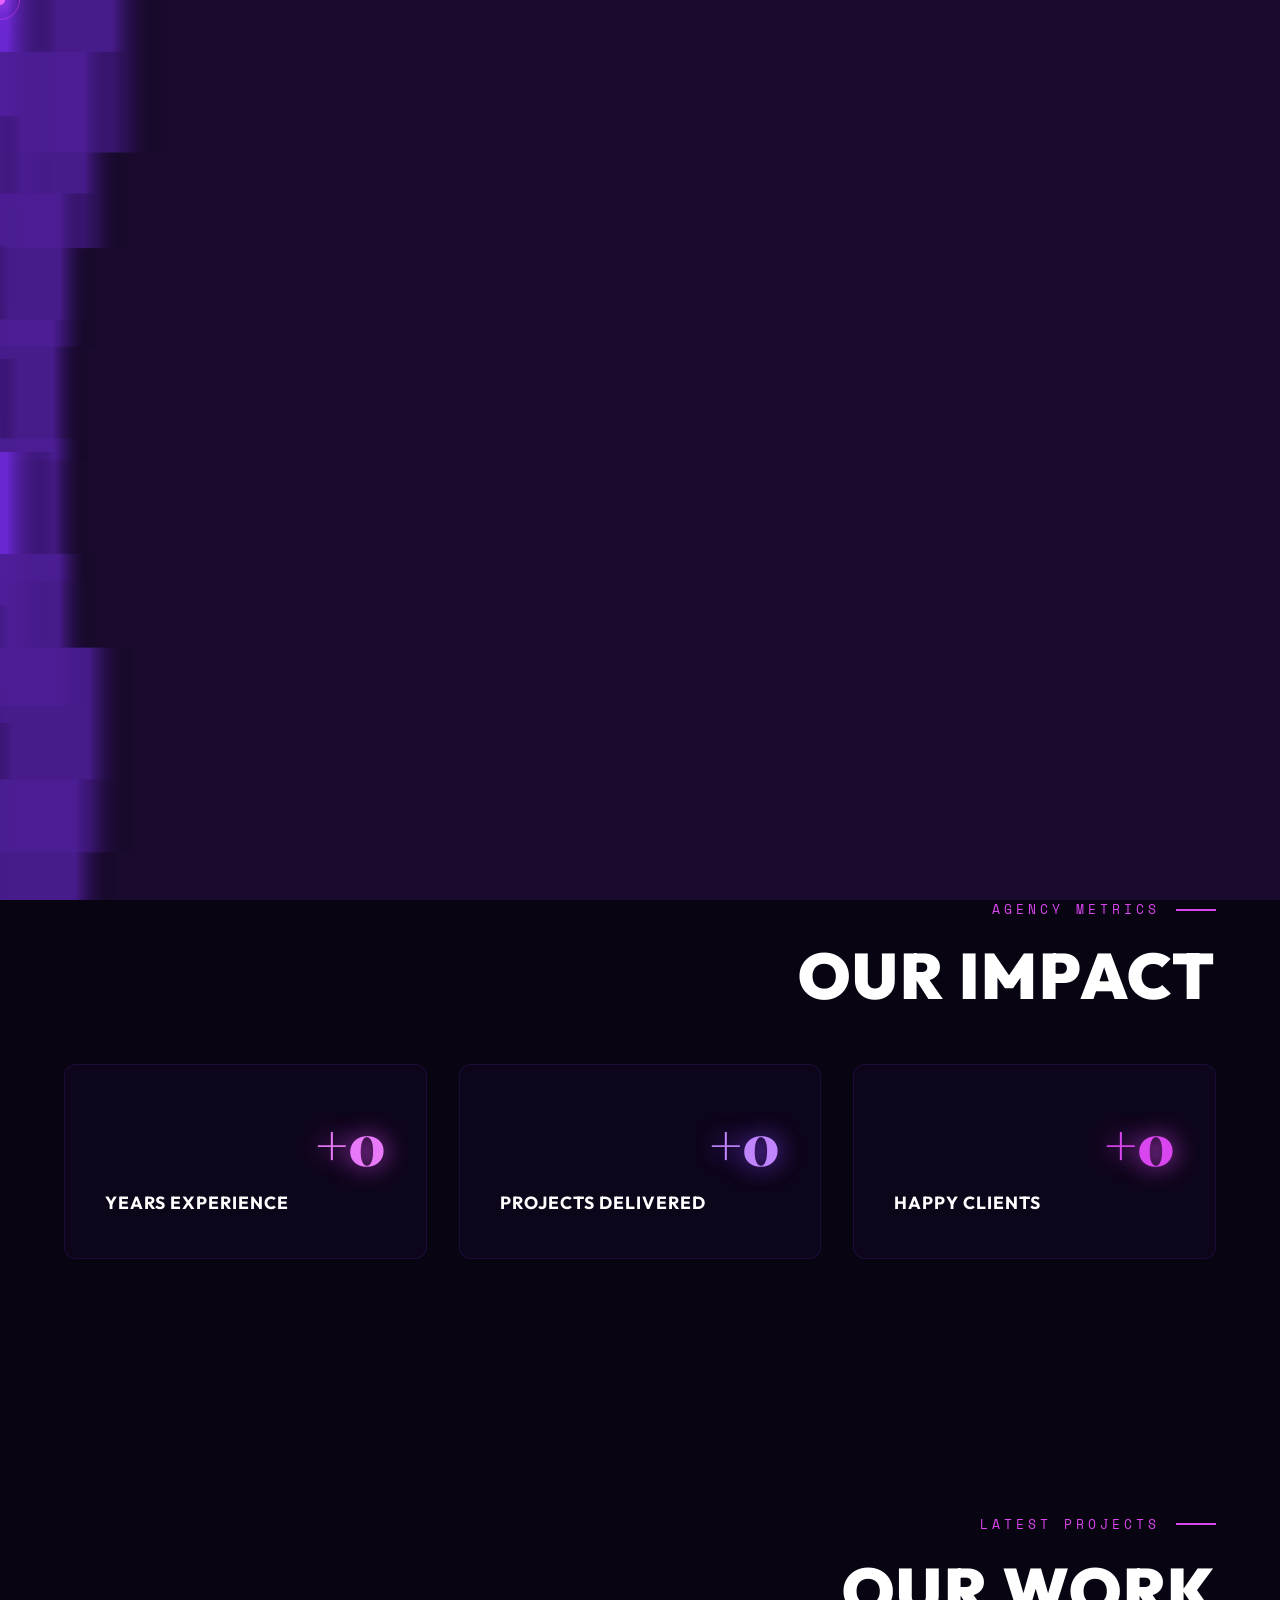
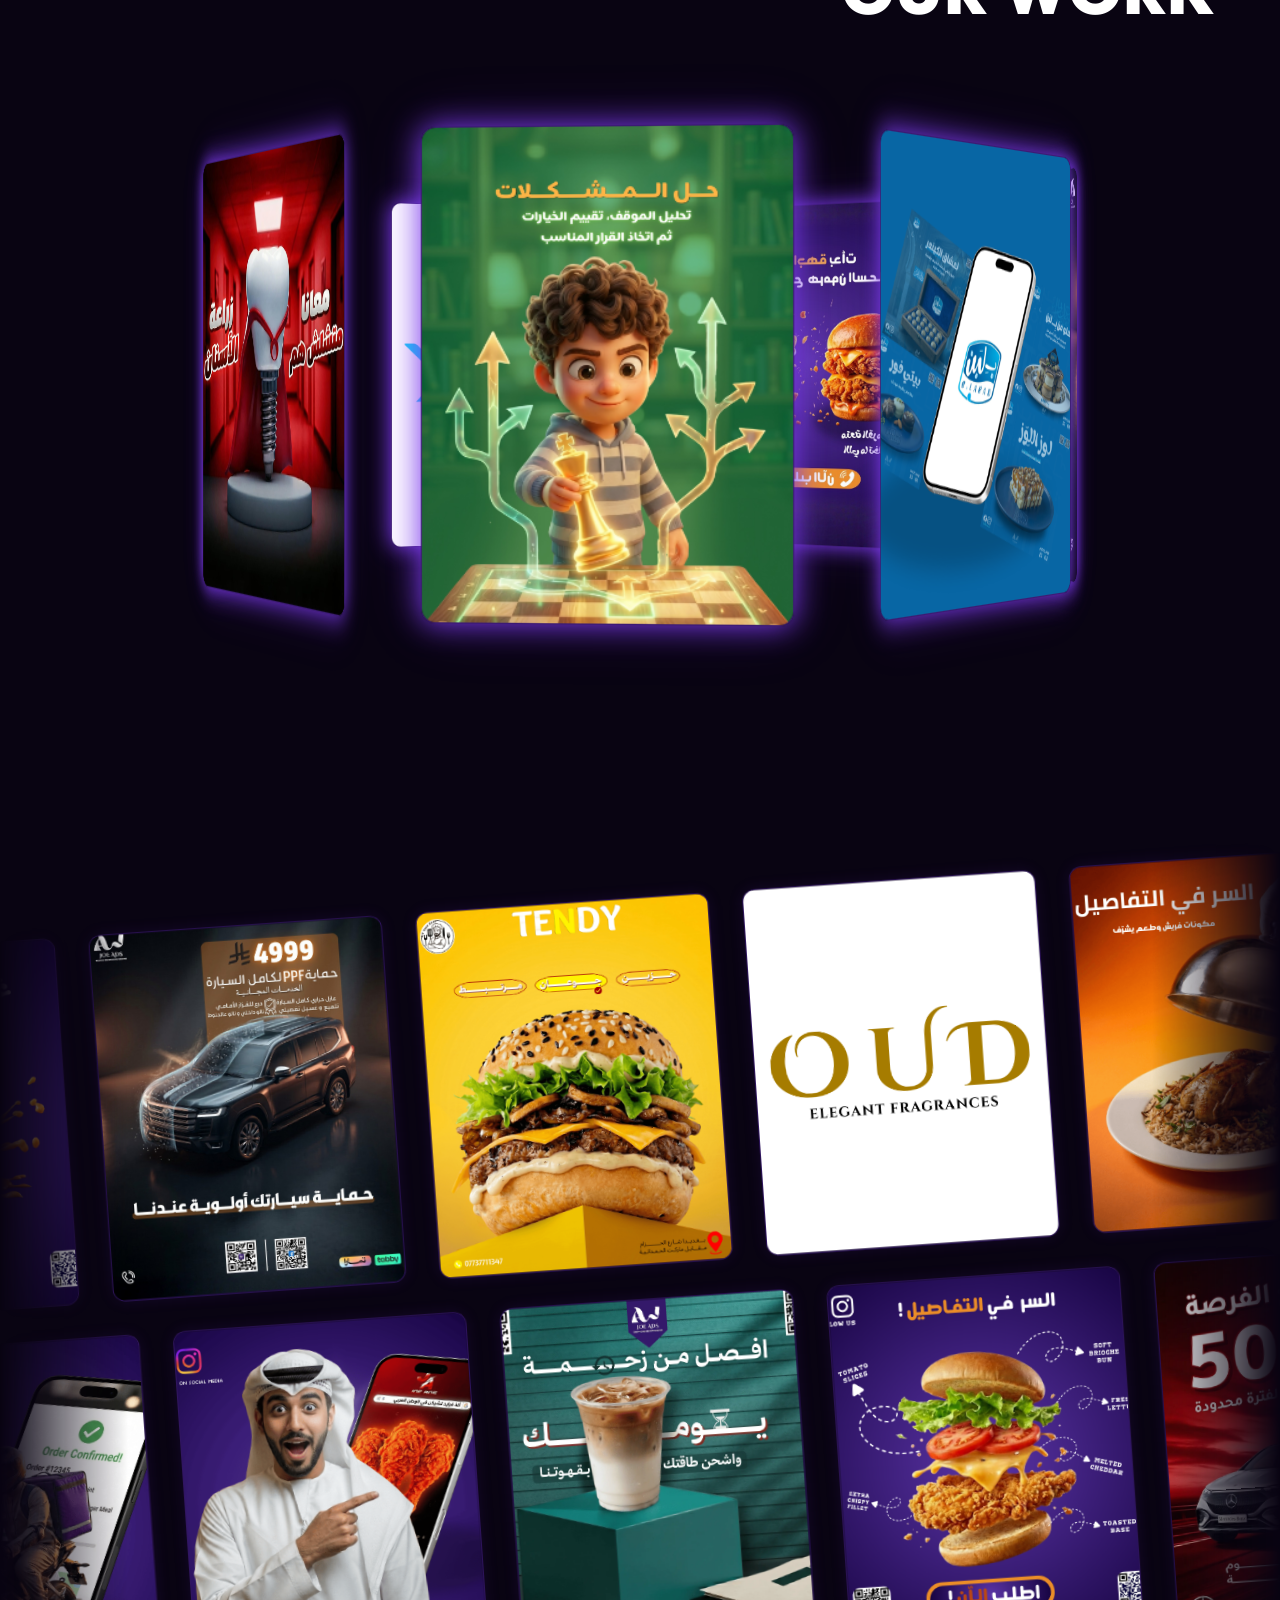
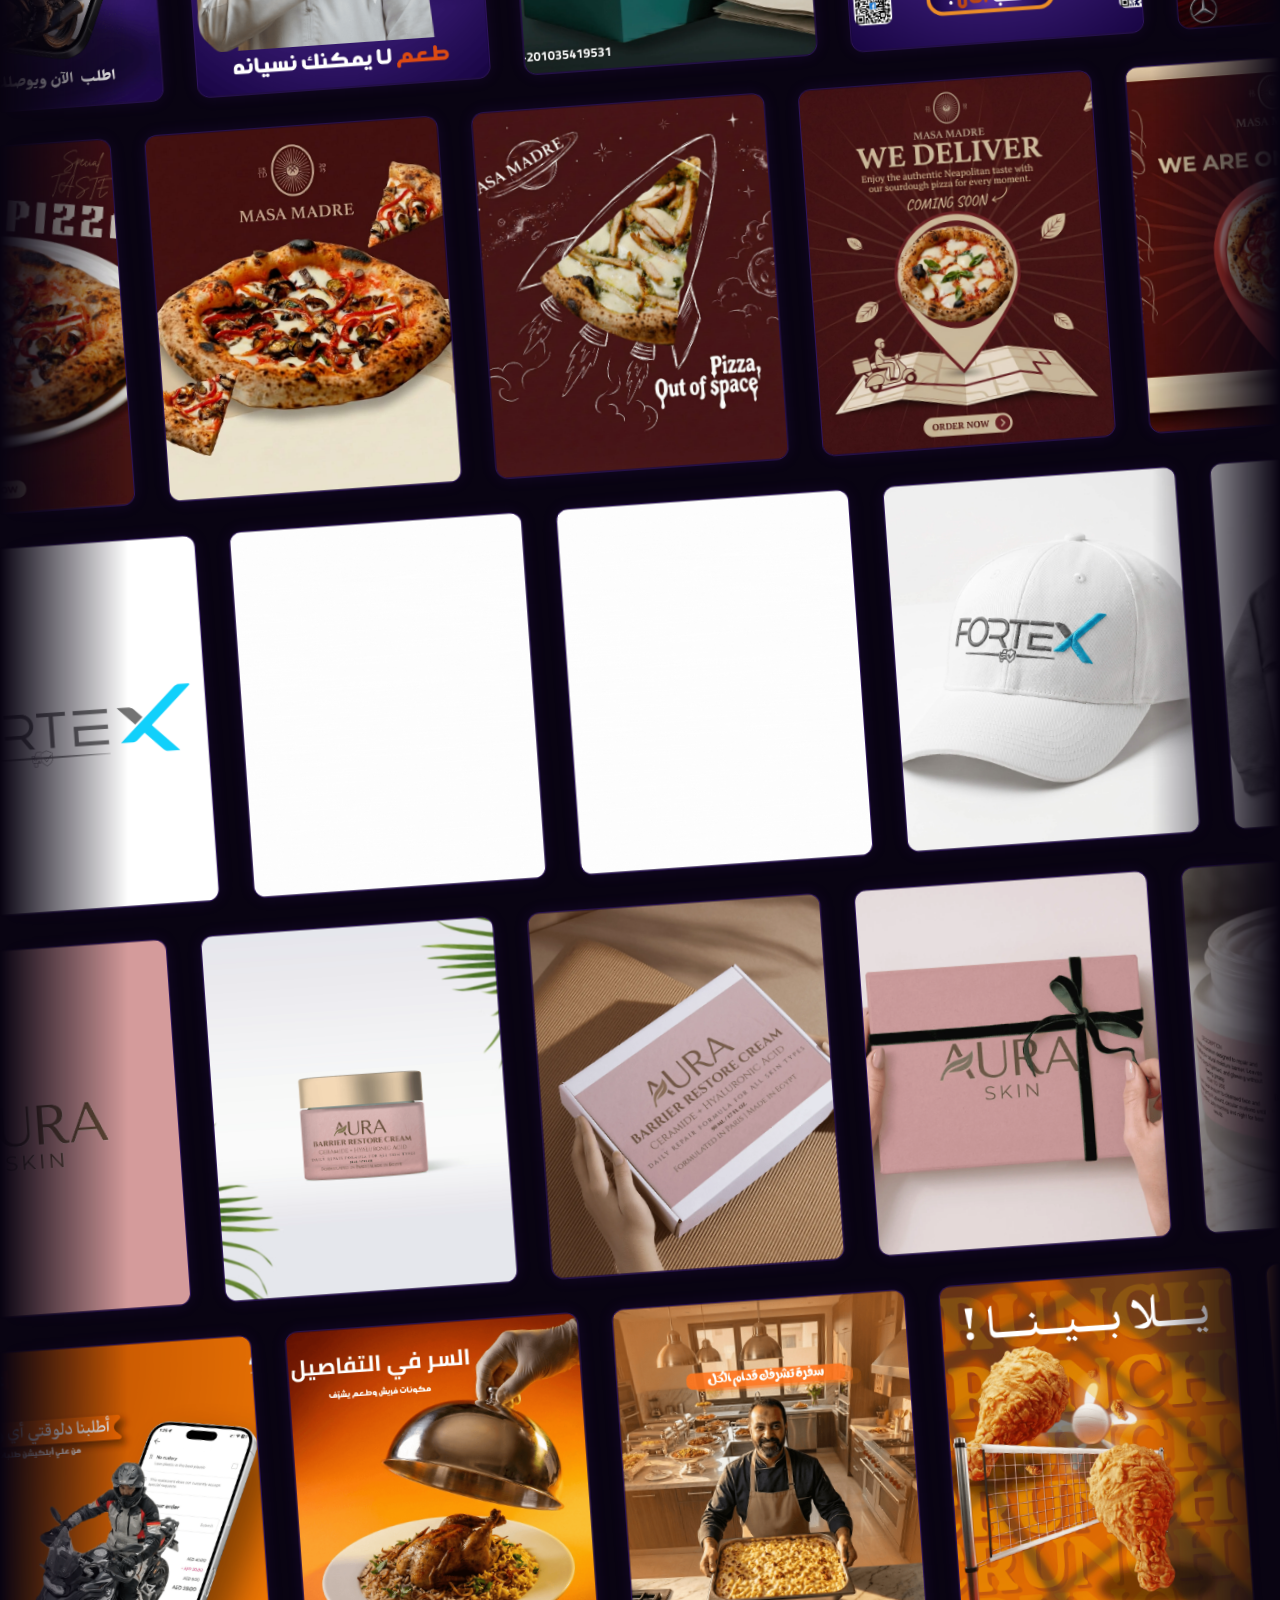
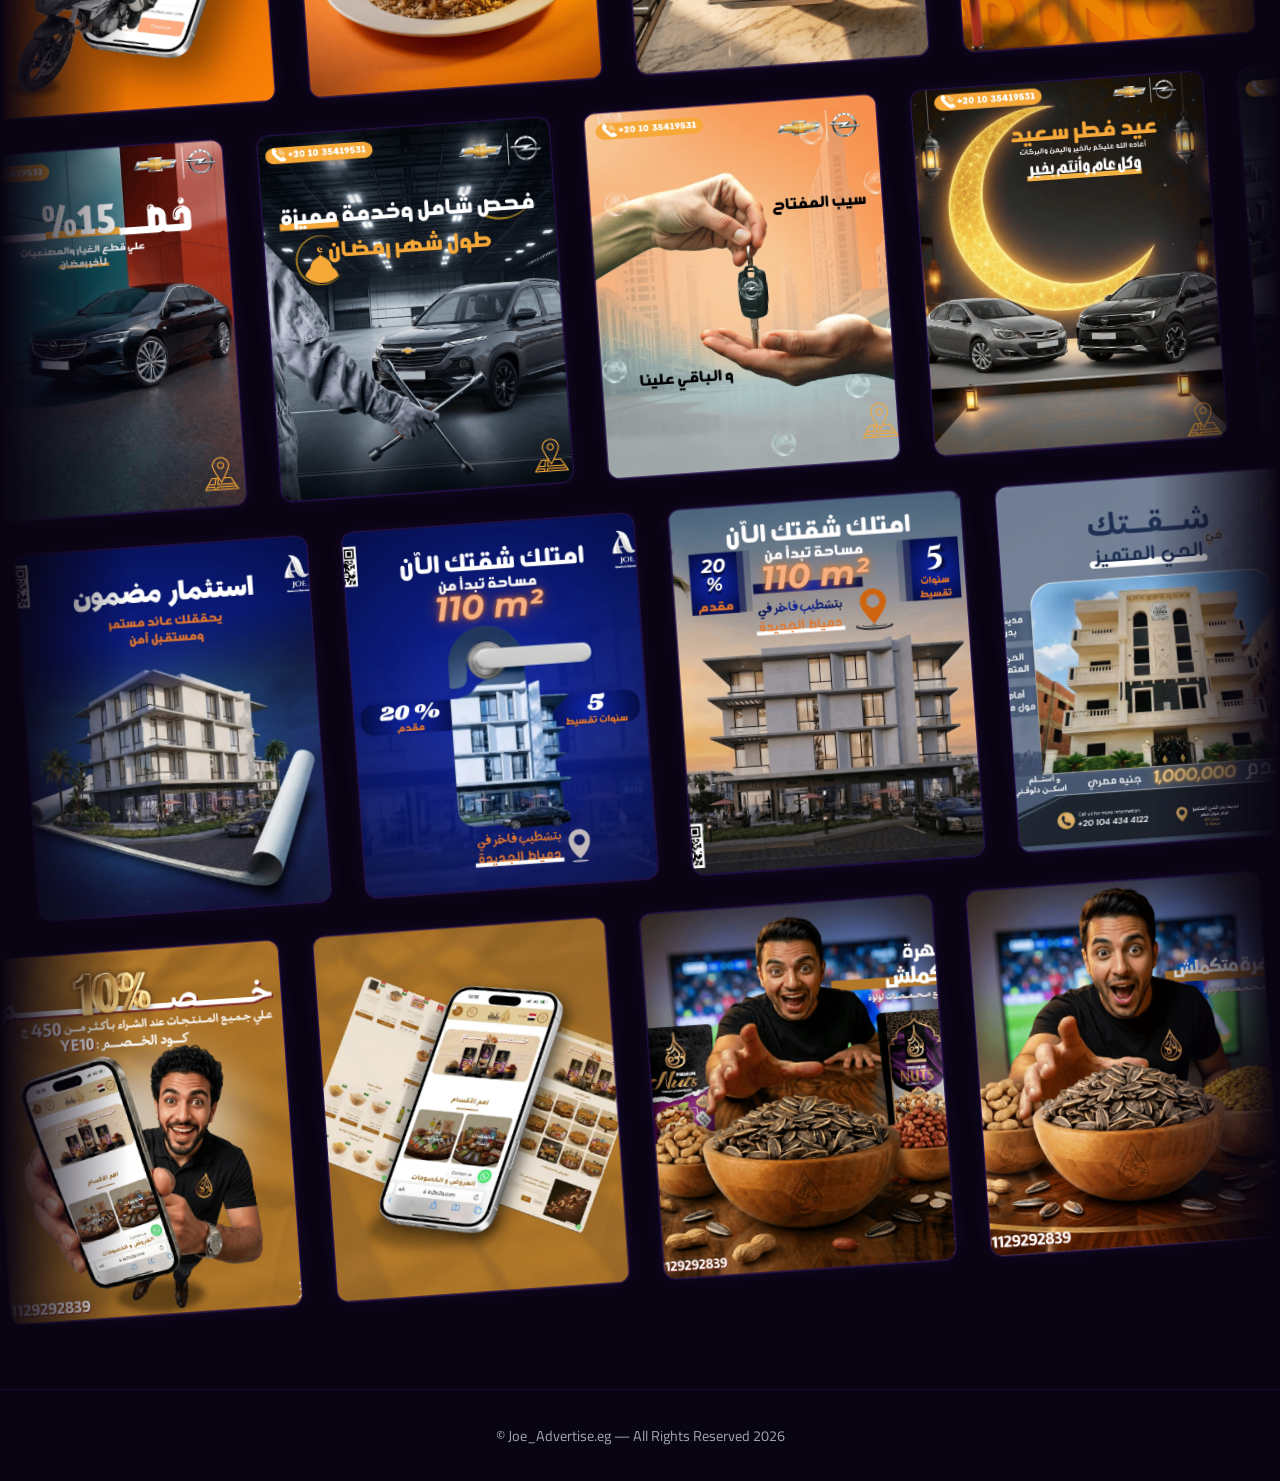
<file: new website/index.html>
<!DOCTYPE html>
<html lang="ar" dir="rtl">

<head>
<meta charset="UTF-8">
<meta name="viewport" content="width=device-width, initial-scale=1.0, maximum-scale=1.0, user-scalable=no">
<title>Joe Advertise — Graphic Designer & Developer</title>
<link href="https://fonts.googleapis.com/css2?family=Outfit:wght@400;700;900&family=Space+Mono:ital,wght@0,400;0,700;1,400&family=Cairo:wght@300;400;700;900&display=swap" rel="stylesheet">
<link href="https://fonts.googleapis.com/css2?family=Playfair+Display:wght@700;900&display=swap" rel="stylesheet">

<style>
  :root {
    --bg: #090412;
    --surface: #120824;
    --accent1: #7c3aed;
    --accent1b: #6d28d9;
    --accent2: #c084fc;
    --accent3: #a855f7;
    --neon: #d946ef;
    --neon2: #e879f9;
    --text: #ffffff;
    --muted: #9ca3af;
    --grid: rgba(124, 58, 237, 0.05);

  }

  *, *::before, *::after { margin: 0; padding: 0; box-sizing: border-box; }
  
  html { 
    scroll-behavior: smooth; 
  }
  
  html, body { 
    background: var(--bg); 
    color: var(--text); 
    font-family: 'Cairo', sans-serif; 
    width: 100%;
    max-width: 100vw;
    overflow-x: hidden !important; 
    cursor: none; 
    position: relative;
  }

  h1, h2, h3, .nav-logo, .hero-name, .section-title, .service-name, .exp-title, .contact-pill {
    font-family: 'Outfit', sans-serif;
  }

  /* ═══════════════════════ INTRO BRUSH ═══════════════════════ */
  #intro {
    position: fixed; inset: 0; z-index: 9000;
    background: #1a0b2e;
    display: flex; align-items: center; justify-content: center;
    overflow: hidden; pointer-events: all;
  }
  #intro canvas { position: absolute; inset: 0; width: 100%; height: 100%; }
  #intro-name {
    position: relative; z-index: 2;
    font-family: 'Outfit', sans-serif; font-size: clamp(2.5rem, 7vw, 7rem);
    font-weight: 900; letter-spacing: 4px; color: #ffffff;
    opacity: 0; text-shadow: 0 0 40px rgba(255,255,255,0.4), 0 0 80px rgba(124,58,237,0.8);
    transition: opacity 0.5s ease; text-align: center; line-height: 1.1;
  }
  #intro-name span { display: block; font-family: 'Space Mono', monospace; font-size: 0.25em; letter-spacing: 8px; color: rgba(255,255,255,0.7); margin-top: 1rem; font-weight: 400;}
  #intro.done { animation: introDone 0.8s ease forwards; }
  @keyframes introDone { 0% { opacity: 1; transform: scale(1); } 100% { opacity: 0; transform: scale(1.05); pointer-events: none; } }

  /* ═══════════════════════ CURSOR ═══════════════════════ */
  .cursor { width: 10px; height: 10px; background: var(--neon); border-radius: 50%; position: fixed; top: 0; left: 0; pointer-events: none; z-index: 9999; transform: translate(-50%, -50%); mix-blend-mode: screen; box-shadow: 0 0 15px var(--neon), 0 0 30px var(--neon); transition: transform 0.08s, background 0.2s; }
  .cursor-ring { width: 40px; height: 40px; border: 1.5px solid rgba(217,70,239,0.5); border-radius: 50%; position: fixed; top: 0; left: 0; pointer-events: none; z-index: 9998; transform: translate(-50%, -50%); transition: width 0.2s, height 0.2s; }

  /* ═══════════════════════ BACKGROUND ═══════════════════════ */
  .grid-bg { position: fixed; inset: 0; z-index: 0; background-image: linear-gradient(var(--grid) 1px, transparent 1px), linear-gradient(90deg, var(--grid) 1px, transparent 1px); background-size: 50px 50px; animation: gridShift 20s linear infinite; }
  @keyframes gridShift { 0%{background-position:0 0} 100%{background-position:50px 50px} }
  .aurora { position: fixed; inset: 0; z-index: 0; pointer-events: none; overflow: hidden; }
  .aurora-blob { position: absolute; border-radius: 50%; filter: blur(150px); opacity: 0.15; }
  .aurora-blob:nth-child(1) { width: 600px; height: 600px; background: var(--accent1); top: -200px; left: -100px; animation: float1 12s ease-in-out infinite; }
  .aurora-blob:nth-child(2) { width: 500px; height: 500px; background: var(--neon); bottom: -150px; right: -150px; animation: float2 15s ease-in-out infinite; }

  .content { position: relative; z-index: 10; }

  /* ═══════════════════════ NAV ═══════════════════════ */
  nav { position: fixed; top: 0; left: 0; right: 0; z-index: 200; padding: 1.5rem 4rem; display: flex; justify-content: space-between; align-items: center; background: rgba(9, 4, 18, 0.85); backdrop-filter: blur(15px); border-bottom: 1px solid rgba(124, 58, 237, 0.15); }
  .nav-logo { font-size: 2rem; font-weight: 900; letter-spacing: 2px; color: var(--text); text-decoration: none; text-shadow: 0 0 15px var(--accent1); cursor: none;}
/* --- كود اللوجو المتحرك --- */
  .animated-logo {
    height: 80px; /* تقدر تزود أو تقلل الرقم ده عشان تظبط حجم اللوجو في الناف بار */
    width: auto;
    mix-blend-mode: screen; /* لدمج اللوجو مع الخلفية وإخفاء أي خلفية سوداء */
    filter: drop-shadow(0 0 15px var(--neon)) drop-shadow(0 0 20px var(--accent1));
    animation: impulse 2s infinite ease-in-out;
  }

  /* تأثير النبض */
  @keyframes impulse {
    0% { transform: scale(1); opacity: 0.8; filter: drop-shadow(0 0 10px var(--neon)); }
    50% { transform: scale(1.15); opacity: 1; filter: drop-shadow(0 0 20px var(--neon)) drop-shadow(0 0 30px var(--accent1)); }
    100% { transform: scale(1); opacity: 0.8; filter: drop-shadow(0 0 10px var(--neon)); }
  }
  .nav-logo span { color: var(--accent1); }
  .nav-links { display: flex; gap: 2.5rem; list-style: none; align-items: center; direction: ltr; }
  .nav-links a { color: var(--text); text-decoration: none; font-family: 'Outfit', sans-serif; font-size: 0.9rem; font-weight: 700; letter-spacing: 1px; text-transform: uppercase; transition: all 0.3s; cursor: none; }
  .nav-links a:hover { color: var(--neon); text-shadow: 0 0 15px var(--neon); }
  .nav-cta { padding: 0.6rem 1.8rem; border: 1px solid var(--accent1); border-radius: 50px; background: linear-gradient(45deg, rgba(124,58,237,0.1), rgba(217,70,239,0.1)); transition: all 0.3s !important; }
  .nav-cta:hover { background: var(--accent1) !important; box-shadow: 0 0 25px rgba(124,58,237,0.5) !important; border-color: transparent; }

  /* ═══════════════════════ PAGE ISOLATION ═══════════════════════ */
  #main-site, #services-page, #contact-page { display: none; }
  .active-page { display: block !important; animation: fadeIn 0.5s ease forwards; }
  @keyframes fadeIn { from{opacity:0;transform:translateY(20px)} to{opacity:1;transform:translateY(0)} }

  .page-inner { max-width: 1200px; margin: 0 auto; }
  .back-btn { font-family: 'Outfit', sans-serif; font-size: 0.9rem; font-weight: 700; text-transform: uppercase; color: var(--accent2); background: none; border: none; cursor: none; display: inline-flex; align-items: center; gap: 0.5rem; margin-bottom: 3rem; padding: 0; transition: color 0.3s; }
  .back-btn:hover { color: var(--neon); }
  
  /* ═══════════════════════ SERVICES PAGE ═══════════════════════ */
  #services-page, #contact-page { min-height: 100vh; padding: 10rem 4rem 5rem; position: relative; }
  .services-cards { display: grid; grid-template-columns: repeat(3,1fr); gap: 2rem; margin-top: 4rem;direction: ltr; }
  .service-card { background: rgba(18, 8, 36, 0.7); border: 1px solid rgba(124, 58, 237, 0.2); border-radius: 16px; padding: 3.5rem 2.5rem; text-align: center; position: relative; transition: all 0.4s; cursor: none; }
  .service-card:hover { border-color: var(--neon); transform: translateY(-10px); box-shadow: 0 20px 40px rgba(0,0,0,0.5), 0 0 30px rgba(124,58,237,0.2); }
  .service-num { font-family: 'Outfit', sans-serif; font-weight: 900; font-size: 4rem; color: rgba(124,58,237,0.15); line-height: 1; margin-bottom: 1.5rem; transition: color 0.3s; }
  .service-card:hover .service-num { color: var(--accent1); }
  .service-name { font-size: 1.8rem; letter-spacing: 1px; margin-bottom: 1rem; font-weight: 900; }
  .service-desc { color: var(--muted); font-size: 1rem; line-height: 1.8; direction: ltr; text-align: justify;}

  /* ═══════════════════════ CONTACT PAGE ═══════════════════════ */
  .contact-header { text-align: center; margin-bottom: 3rem; }
  .contact-header h1 { font-size: clamp(3rem,6vw,5rem); letter-spacing: 3px; font-weight: 900; color: var(--text); text-shadow: 0 0 30px rgba(217,70,239,0.3); }
  .contact-header p { color: var(--muted); font-size: 1.1rem; margin-top: 1rem; }
  
  .contact-pills { display: flex; justify-content: center; gap: 1.5rem; flex-wrap: wrap; margin-bottom: 5rem; }
  .contact-pill {
    display: flex; align-items: center; justify-content: center; gap: 0.8rem;
    padding: 0.8rem 2rem; background: rgba(26, 11, 46, 0.6);
    border: 1px solid rgba(124, 58, 237, 0.3); border-radius: 50px;
    color: var(--text); text-decoration: none; font-weight: 700; font-size: 1.1rem;
    transition: all 0.3s; cursor: none; direction:ltr;
  }
  .contact-pill svg { width: 22px; height: 22px; fill: var(--muted); transition: fill 0.3s; }
  .contact-pill:hover { background: rgba(124, 58, 237, 0.2); border-color: var(--neon); box-shadow: 0 0 20px rgba(217,70,239,0.3); transform: translateY(-3px); }
  .contact-pill:hover svg { fill: var(--neon); }

  .contact-reasons-wrap { max-width: 800px; margin: 0 auto; position: relative; }
  .contact-reasons-title { text-align: center; font-size: 1.2rem; font-weight: 700; color: var(--text); margin-bottom: 2.5rem; display: flex; align-items: center; justify-content: center; gap: 1rem; }
  .contact-reasons-title::before, .contact-reasons-title::after { content: '✦'; color: var(--neon); }
  .reasons-list { display: flex; flex-direction: column; gap: 1.5rem; }
  .reason-item { display: flex; gap: 1.5rem; align-items: center; padding: 2rem 2.5rem; border: 1px solid rgba(124, 58, 237, 0.15); background: rgba(18, 8, 36, 0.5); border-radius: 12px; backdrop-filter: blur(10px); transition: all 0.3s; cursor: none; }
  .reason-item:hover { border-color: var(--accent2); background: rgba(124, 58, 237, 0.1); transform: translateX(-5px); }
  .reason-num { width: 40px; height: 40px; border-radius: 50%; background: var(--accent1); color: #fff; display: flex; align-items: center; justify-content: center; font-family: 'Outfit', sans-serif; font-weight: 900; font-size: 1.2rem; flex-shrink: 0; box-shadow: 0 0 15px var(--accent1); }
  .reason-body h4 { font-family: 'Outfit', sans-serif; font-size: 1.2rem; font-weight: 700; color: var(--text); margin-bottom: 0.5rem; }
  .reason-body p { color: var(--muted); font-size: 0.95rem;text-align: justify; line-height: 1.7; direction: rtl; margin: 0;}

  /* ═══════════════════════ MAIN SITE ═══════════════════════ */
  section { padding: 8rem 4rem; }
  .section-inner { max-width: 1200px; margin: 0 auto; }
  .section-label { font-family: 'Space Mono', monospace; font-size: 0.8rem; letter-spacing: 4px; text-transform: uppercase; color: var(--neon); margin-bottom: 1rem; display: flex; align-items: center; gap: 1rem; }
  .section-label::before { content: ''; display: block; width: 40px; height: 2px; background: var(--neon); }
  .section-title { font-size: clamp(3rem, 5vw, 4.5rem); letter-spacing: 2px; margin-bottom: 3rem; font-weight: 900; text-transform: uppercase; }

  /* HERO */
  .hero { min-height: 100vh; display: flex; align-items: center; justify-content: center; padding: 6rem 4rem 4rem; }
  .hero-inner { max-width: 1200px; width: 100%; display: grid; grid-template-columns: 1fr 1fr; gap: 2rem; align-items: center; }
  .hero-name { font-size: clamp(3.5rem, 7vw, 7rem); line-height: 1; margin-bottom: 1rem; font-weight: 900; }
  .hero-name span { display: block; }
  .hero-name .line1 { color: var(--text); }
  .hero-name .line2 { color: transparent; -webkit-text-stroke: 2px var(--accent1); }
  .hero-title { font-family: 'Outfit', sans-serif; font-weight: 700; font-size: 1.2rem; color: var(--neon); letter-spacing: 2px; text-transform: uppercase; margin-bottom: 1.5rem; }
  .hero-desc { color: var(--muted); font-size: 1.1rem; line-height: 1.8; max-width: 500px; direction: ltr; margin-bottom: 2.5rem; }
  .btn { padding: 1rem 2.5rem; font-family: 'Outfit', sans-serif; font-weight: 700; font-size: 0.9rem; letter-spacing: 2px; text-transform: uppercase; text-decoration: none; border-radius: 50px; transition: all 0.3s; cursor: none; display: inline-block; }
  .btn-primary { background: var(--accent1); color: #fff; border: 1px solid var(--accent1); box-shadow: 0 0 20px rgba(124,58,237,0.4); }
  .btn-primary:hover { background: transparent; color: var(--text); border-color: var(--neon); box-shadow: 0 0 30px rgba(217,70,239,0.5); }
  .hero-robot-wrap { position: relative; display: flex; align-items: center; justify-content: center; height: 600px; }
  
   #robotCanvas { 
    width: 100%; 
    max-width: 600px; 
    height: auto; 
    display: block; 
    filter: drop-shadow(0 0 30px rgba(124,58,237,0.3)); 
  }

  /* SKILLS */
  .skills-grid { display: grid; grid-template-columns: repeat(3,1fr); gap: 2rem; }
  .skill-card { background: rgba(18, 8, 36, 0.5); border: 1px solid rgba(124, 58, 237, 0.15); border-radius: 12px; padding: 2.5rem; transition: all 0.3s; cursor: none; }
.counter-num {
    font-variant-numeric: tabular-nums !important;
    display: inline-block;
}
  .skill-card:hover { border-color: var(--accent1); transform: translateY(-5px); background: rgba(124, 58, 237, 0.1); }
  .skill-name { font-size: 1.4rem; margin-bottom: 1rem; color: var(--text); }
  .skill-desc { color: var(--muted); font-size: 0.95rem; line-height: 1.7; direction: ltr; }

  /* ═══════════════════════ OUR WORK (3D Glowing Carousel) ═══════════════════════ */
  .gallery-wrapper { 
    perspective: 2000px; 
    padding: 6rem 0; 
    display: flex; justify-content: center; align-items: center; 
    margin-top: 2rem; cursor: grab; 
  }
  .gallery-wrapper:active { cursor: grabbing; }
  
  .gallery-orbit { 
    position: relative; width: 300px; height: 400px; 
    transform-style: preserve-3d; 
  }
  
  .gallery-orbit img {
    position: absolute; top: 0; left: 0; width: 100%; height: 100%;
    object-fit: contain; 
    border-radius: 12px; 
    background: rgba(18, 8, 36, 0.9);
    border: 1px solid rgba(124, 58, 237, 0.4);
    box-shadow: 0 0 25px var(--accent1), 0 0 50px rgba(124,58,237,0.2);
    /* تم تعديل الحسبة لـ 51.42deg عشان الـ 7 صور يتوزعوا صح هندسياً */
    transform: rotateY(calc(var(--i) * 51.42deg)) translateZ(400px);
    transition: box-shadow 0.4s, border-color 0.4s;
    user-select: none; pointer-events: none;
  }
  .gallery-orbit img:hover { border-color: var(--neon); box-shadow: 0 0 40px var(--neon), 0 0 80px rgba(217,70,239,0.6); }

  /* كود صور الـ Marquee المائل للكمبيوتر */
  .mq-img {
    width: 280px;  
    height: 350px; 
    object-fit: cover; 
    border-radius: 12px;
    background: rgba(18, 8, 36, 0.9);
    border: 1px solid rgba(124, 58, 237, 0.3);
    box-shadow: 0 0 15px rgba(124, 58, 237, 0.1);
    transition: transform 0.4s, border-color 0.4s, box-shadow 0.4s;
    cursor: none;
    user-select: none; 
    -webkit-user-drag: none; 
  }

  .mq-img:hover {
    transform: scale(1.05);
    border-color: var(--neon);
    box-shadow: 0 0 30px var(--neon);
    z-index: 10;
    position: relative;
  }

  /* ═══════════════════════ INFINITE SLANTED MARQUEE ═══════════════════════ */
  #more-work {
    padding: 8rem 0 8rem; 
    position: relative;
    direction: ltr;
    overflow: hidden !important; 
    -webkit-mask-image: linear-gradient(to right, transparent 0%, black 10%, black 90%, transparent 100%);
    mask-image: linear-gradient(to right, transparent 0%, black 10%, black 90%, transparent 100%);
  }
  /* 2. نعدل الـ marquee-wrapper عشان ميعملش "زحمة" على الجوانب */
.marquee-wrapper {
  transform: rotate(-4deg) scale(1.05); /* نرجع الـ scale عشان نغطي الحواف */
  display: flex;
  flex-direction: column;
  gap: 2rem;
  padding: 4rem 0;
  width: 100vw; /* نخليه بعرض الشاشة بالظبط */
  margin-left: -5%; /* نعمل إزاحة بسيطة عشان نعوض الدوران */
}
  .marquee-track {
    display: flex;
    gap: 2rem;
    width: max-content;
    cursor: grab;
    will-change: transform;
  }
  .marquee-track:active {
    cursor: grabbing;
  }

  /* ═══════════════════════ MEDIA QUERIES (MOBILE) ═══════════════════════ */

.wa-float { position: fixed; bottom: 2rem; left: 2rem; z-index: 500; width: 60px; height: 60px; border-radius: 50%; background: #25D366; display: flex; align-items: center; justify-content: center; box-shadow: 0 4px 20px rgba(37,211,102,0.5); text-decoration: none; cursor: none; animation: waPulse 2.5s ease-in-out infinite; transition: transform 0.3s; }
.wa-float:hover { transform: scale(1.12); }
.wa-float svg { width: 32px; height: 32px; fill: #fff; }
@keyframes waPulse { 0%,100%{box-shadow:0 4px 20px rgba(37,211,102,0.5),0 0 0 0 rgba(37,211,102,0.4)} 50%{box-shadow:0 4px 20px rgba(37,211,102,0.5),0 0 0 12px rgba(37,211,102,0)} }
 @media (max-width: 1000px) {
 #intro{
    display:none !important;
  }
.hero-name {
    font-size: clamp(2.5rem, 10vw, 4rem) !important;
  }

  .hero-title {
    font-size: 0.9rem !important;
  }
 .hero-desc {
    font-size: 0.95rem !important;
    line-height: 1.7;
  }
 .section-title {
    font-size: 2rem !important;
  }

  .skill-card,
  .service-card {
    padding: 2rem 1.5rem !important;
  }

  .mq-img {
    width: 140px !important;
    height: 180px !important;
  }

  .gallery-orbit {
    width: 170px !important;
    height: 250px !important;
  }

  .gallery-orbit img {
    transform: rotateY(calc(var(--i) * 51.42deg))
               translateZ(250px) !important;
  }

  .animated-logo {
    height: 55px !important;
  }

  .contact-pill {
    font-size: 0.9rem !important;
    padding: 0.7rem 1rem !important;
  }
    nav { padding: 1rem 1.5rem !important; flex-direction: column; gap: 1rem; }
  .nav-links { flex-wrap: wrap; justify-content: center; gap: 1rem; width: 100%; }
  .nav-links a { font-size: 0.8rem; }
  .nav-cta { padding: 0.5rem 1.2rem; }

  .hero {
    padding: 12rem 0.8rem 3rem !important;
}
  .hero-inner { grid-template-columns: 1fr; text-align: center; gap: 2rem; }
  .hero-desc { margin: 0 auto 2.5rem; max-width: 90%; }
  .hero-robot-wrap {
    display: none !important;
  }
  .cursor, .cursor-ring {
    display: none !important;
  }
  
  html, body {
    cursor: auto !important;
  }
  
  /* 4. تنسيقات إضافية للعناصر التي كانت تتداخل */
  .skills-grid, .services-cards { grid-template-columns: 1fr; }
  section, #services-page, #contact-page { padding: 3rem 0.8rem; }
 

}
/* ═══════════════════════ GLITCH EFFECT ═══════════════════════ */
.glitch-wrapper {
  position: relative;
  z-index: 2;
  opacity: 0; /* الجافاسكريبت هيظهره لما البراش يخلص */
  transition: opacity 0.5s ease;
  text-align: center;
}

.glitch-text {
  font-family: 'Playfair Display', serif;
  font-size: clamp(3rem, 7vw, 6rem);
  font-weight: 900;
  text-transform: uppercase;
  color: #ffffff;
  position: relative;
  letter-spacing: 5px;
  animation: glitch-main 3s infinite;
}

.glitch-text::before,
.glitch-text::after {
  content: attr(data-text);
  position: absolute;
  top: 0;
  left: 0;
  width: 100%;
  height: 100%;
  opacity: 0.8;
}

.glitch-text::before {
  color: #00ffff; /* لون أزرق نيون */
  z-index: -1;
  animation: glitch-anim 0.4s cubic-bezier(0.25, 0.46, 0.45, 0.94) both infinite;
}

.glitch-text::after {
  color: #ff00ff; /* لون موف نيون */
  z-index: -2;
  animation: glitch-anim 0.4s cubic-bezier(0.25, 0.46, 0.45, 0.94) reverse both infinite;
}

@keyframes glitch-anim {
  0% { transform: translate(0); }
  20% { transform: translate(-3px, 3px); }
  40% { transform: translate(-3px, -3px); }
  60% { transform: translate(3px, 3px); }
  80% { transform: translate(3px, -3px); }
  100% { transform: translate(0); }
}

@keyframes glitch-main {
  0%, 100% { opacity: 1; }
  50% { opacity: 0.9; }
}
</style>
</head>
<body>

<div id="intro">
  <canvas id="brushCanvas"></canvas>
  
  <div class="glitch-wrapper" id="intro-name">
    <div class="glitch-text" data-text="JOE ADVERTISE">JOE ADVERTISE</div>
    <span style="display: block; font-family: 'Space Mono', monospace; font-size: 0.25em; letter-spacing: 8px; color: rgba(255,255,255,0.7); margin-top: 1rem; font-weight: 400;">Graphic DESIGNER & DEVELOPER</span>
  </div>
</div>
<div class="cursor" id="cursor"></div>
<div class="cursor-ring" id="cursorRing"></div>

<div class="grid-bg"></div>
<div class="aurora"><div class="aurora-blob"></div><div class="aurora-blob"></div></div>

<div class="content">
<a href="https://wa.me/201035419531" target="_blank" class="wa-float" id="waFloat">
<svg viewBox="0 0 24 24"><path d="M17.472 14.382c-.297-.149-1.758-.867-2.03-.967-.273-.099-.471-.148-.67.15-.197.297-.767.966-.94 1.164-.173.199-.347.223-.644.075-.297-.15-1.255-.463-2.39-1.475-.883-.788-1.48-1.761-1.653-2.059-.173-.297-.018-.458.13-.606.134-.133.298-.347.446-.52.149-.174.198-.298.298-.497.099-.198.05-.371-.025-.52-.075-.149-.669-1.612-.916-2.207-.242-.579-.487-.5-.669-.51-.173-.008-.371-.01-.57-.01-.198 0-.52.074-.792.372-.272.297-1.04 1.016-1.04 2.479 0 1.462 1.065 2.875 1.213 3.074.149.198 2.096 3.2 5.077 4.487.709.306 1.262.489 1.694.625.712.227 1.36.195 1.871.118.571-.085 1.758-.719 2.006-1.413.248-.694.248-1.289.173-1.413z"/><path d="M12 0C5.373 0 0 5.373 0 12c0 2.122.554 4.112 1.523 5.84L.057 23.886a.5.5 0 0 0 .615.613l6.094-1.465A11.945 11.945 0 0 0 12 24c6.627 0 12-5.373 12-12S18.627 0 12 0zm0 22c-1.886 0-3.655-.51-5.18-1.4l-.36-.214-3.776.909.924-3.685-.235-.375A9.958 9.958 0 0 1 2 12C2 6.477 6.477 2 12 2s10 4.477 10 10-4.477 10-10 10z"/></svg>
</a>
  </a>
  <nav>
 <a href="#" class="nav-logo" style="display: flex; align-items: center;" onclick="showMain(); return false;">
  <img src="logo.png" alt="joe_advertise" class="animated-logo">
</a>
   <ul class="nav-links">
  <li><a href="#" onclick="showMain(); return false;">Home</a></li>
  <li><a href="https://www.behance.net/gallery/245003305/Portfolio-2026-Sr-Graphic-Designer-Youssef-Ebrahim" target="_blank">Portfolio</a></li>
  <li><a href="#" onclick="showServices(); return false;">Services</a></li>
  <li><a href="#" onclick="showContact(); return false;" class="nav-cta">Contact Us</a></li>
  <li>
    <button onclick="toggleLang()" id="langBtn" style="padding:0.6rem 1.8rem; border:1px solid var(--accent1); border-radius:50px; background:linear-gradient(45deg,rgba(124,58,237,0.1),rgba(217,70,239,0.1)); color:var(--text); font-family:'Outfit',sans-serif; font-weight:700; font-size:0.9rem; letter-spacing:1px; cursor:none; transition:all 0.3s;">
      العربية
    </button>
  </li>
</ul>
  </nav>

  <div id="services-page">
    <div class="page-inner">
      <button class="back-btn" onclick="showMain()">← Back to Home</button>
      <p class="section-label" style="margin-bottom:0.5rem">What we Do</p>
      <h1 class="section-title">SERVICES</h1>
     <div class="services-cards">
        <div class="service-card"><div class="service-num">01</div><div class="service-name">GRAPHIC DESIGN</div><p class="service-desc">Professional visual content design for social media platforms, including distinctive brand identity development, professional logo design, and high-converting creative assets that help brands grow, stand out, and thrive across diverse industries.</p></div>
        <div class="service-card"><div class="service-num">02</div><div class="service-name">FRONT-END DEVELOPER</div><p class="service-desc">Development of interactive and creative web interfaces — portfolio websites, landing pages, and engaging user experiences powered by the latest web technologies.</p></div>
        <div class="service-card"><div class="service-num">03</div><div class="service-name">AI CREATOR</div><p class="service-desc">Production of cinematic AI commercials and lifelike voiceovers, leveraging state-of-the-art artificial intelligence technologies to maximize engagement and drive marketing success.</p></div>
      </div>
    </div>
  </div>

<div id="contact-page">
    <div class="page-inner">
      <button class="back-btn" onclick="showMain()">← Back to Home</button>
      <div class="contact-header">
        <h1>GET IN TOUCH</h1>
        <p>Ready to elevate your brand right now</p>
      </div>
      
      <div class="contact-pills">
        <a href="mailto:joeadvertise.eg@gmail.com" class="contact-pill">
            <svg viewBox="0 0 24 24"><path d="M20 4H4c-1.1 0-2 .9-2 2v12c0 1.1.9 2 2 2h16c1.1 0 2-.9 2-2V6c0-1.1-.9-2-2-2zm0 4l-8 5-8-5V6l8 5 8-5v2z"/></svg>
            joeadvertise.eg@gmail.com
        </a>
        
        <a href="https://wa.me/201035419531" target="_blank" class="contact-pill">
            <svg viewBox="0 0 24 24" width="22" height="22" style="fill:#25D366"><path d="M17.472 14.382c-.297-.149-1.758-.867-2.03-.967-.273-.099-.471-.148-.67.15-.197.297-.767.966-.94 1.164-.173.199-.347.223-.644.075-.297-.15-1.255-.463-2.39-1.475-.883-.788-1.48-1.761-1.653-2.059-.173-.297-.018-.458.13-.606.134-.133.298-.347.446-.52.149-.174.198-.298.298-.497.099-.198.05-.371-.025-.52-.075-.149-.669-1.612-.916-2.207-.242-.579-.487-.5-.669-.51-.173-.008-.371-.01-.57-.01-.198 0-.52.074-.792.372-.272.297-1.04 1.016-1.04 2.479 0 1.462 1.065 2.875 1.213 3.074.149.198 2.096 3.2 5.077 4.487.709.306 1.262.489 1.694.625.712.227 1.36.195 1.871.118.571-.085 1.758-.719 2.006-1.413.248-.694.248-1.289.173-1.413z"/><path d="M12 0C5.373 0 0 5.373 0 12c0 2.122.554 4.112 1.523 5.84L.057 23.886a.5.5 0 0 0 .615.613l6.094-1.465A11.945 11.945 0 0 0 12 24c6.627 0 12-5.373 12-12S18.627 0 12 0zm0 22c-1.886 0-3.655-.51-5.18-1.4l-.36-.214-3.776.909.924-3.685-.235-.375A9.958 9.958 0 0 1 2 12C2 6.477 6.477 2 12 2s10 4.477 10 10-4.477 10-10 10z"/></svg>
            +20 103 541 9531
        </a>

        <a href="https://www.facebook.com/profile.php?id=61581089424006" target="_blank" class="contact-pill">
            <svg viewBox="0 0 24 24" width="22" height="22" style="fill:#1877F2">
                <path d="M24 12.073C24 5.405 18.627 0 12 0S0 5.405 0 12.073C0 18.118 4.388 23.118 10.125 24v-8.437H7.078v-3.49h3.047V9.41c0-3.025 1.792-4.697 4.533-4.697 1.312 0 2.686.236 2.686.236v2.97h-1.513c-1.491 0-1.956.93-1.956 1.886v2.267h3.328l-.532 3.49h-2.796V24C19.612 23.118 24 18.118 24 12.073z"/>
            </svg>
            Facebook
        </a>
      </div>

      <div class="contact-reasons-wrap">
        <div class="contact-reasons-title">WHY CHOOSE US?</div>
        <div class="reasons-list">
          <div class="reason-item">
            <div class="reason-num">1</div>
            <div class="reason-body">
              <h4>True Partnership & Flexibility</h4>
              <p>We don't just design and disappear. We maintain constant communication with full flexibility in revisions until you are 100% satisfied. Our support continues even after delivery to ensure your brand's stability.</p>
            </div>
          </div>
          <div class="reason-item">
            <div class="reason-num">2</div>
            <div class="reason-body">
              <h4>Speed & Efficiency</h4>
              <p>We value time in business. Once ideas are approved, execution begins immediately to ensure record-time delivery without compromising on quality or professionalism.</p>
            </div>
          </div>
          <div class="reason-item">
            <div class="reason-num">3</div>
            <div class="reason-body">
              <h4>Designs That Sell (Direct Response)</h4>
              <p>We don’t believe design is merely about aesthetics. Every visual we create is engineered to solve a marketing challenge, communicate a powerful message, and tell a memorable brand story. Through continuous strategic ideation and customer psychology–driven creative concepts, we craft content that resonates with your audience, strengthens your positioning, and delivers the highest possible impact and performance.
</p>
            </div>
          </div>
        </div>
      </div>
    </div>
  </div>

  <div id="main-site" class="active-page">
    
    <section class="hero" id="home">
<div class="hero-inner">
  <div class="hero-robot-wrap">
    <canvas id="robotCanvas" width="600" height="600"></canvas>
  </div>
  <div class="hero-left">
    <h1 class="hero-name"><span class="line1">JOE</span><span class="line2">Advertise</span></h1>
    <p class="hero-title">Graphic Designer · AI Ads Creator · Front-End Dev</p>
    <p class="hero-desc">Graphic Designer Designer, Front-End Developer . We engineer premium brand identities and cinematic AI commercials that elevate your business.</p>
    <a href="https://wa.me/201035419531" target="_blank" class="btn btn-primary">Contact us</a>
  </div>
</div>
    </section>

   <section id="skills" style="padding-top:0">
      <div class="section-inner">
        <p class="section-label">AGENCY METRICS</p>
        <h2 class="section-title">OUR IMPACT</h2>
        <div class="skills-grid">
          <div class="skill-card">
            <div class="skill-name counter-num" data-target="50" style="font-family: 'Playfair Display', serif; font-size: 3.5rem; font-weight: 900; color: var(--neon); text-shadow: 0 0 25px var(--neon); margin-bottom: 0.5rem; direction: ltr;">+0</div>
            <p class="skill-desc" style="font-family: 'Outfit', sans-serif; font-size: 1.1rem; font-weight: 700; letter-spacing: 1px; color: var(--text);">HAPPY CLIENTS</p>
          </div>
          <div class="skill-card">
            <div class="skill-name counter-num" data-target="95" style="font-family: 'Playfair Display', serif; font-size: 3.5rem; font-weight: 900; color: var(--accent2); text-shadow: 0 0 25px var(--accent1); margin-bottom: 0.5rem; direction: ltr;">+0</div>
            <p class="skill-desc" style="font-family: 'Outfit', sans-serif; font-size: 1.1rem; font-weight: 700; letter-spacing: 1px; color: var(--text);">PROJECTS DELIVERED</p>
          </div>
          <div class="skill-card">
            <div class="skill-name counter-num" data-target="3" style="font-family: 'Playfair Display', serif; font-size: 3.5rem; font-weight: 900; color: var(--neon2); text-shadow: 0 0 25px var(--neon); margin-bottom: 0.5rem; direction: ltr;">+0</div>
            <p class="skill-desc" style="font-family: 'Outfit', sans-serif; font-size: 1.1rem; font-weight: 700; letter-spacing: 1px; color: var(--text);">YEARS EXPERIENCE</p>
          </div>
        </div>
      </div>
    </section>

    <section id="our-work">
      <div class="section-inner">
        <p class="section-label">Latest projects</p>
        <h2 class="section-title">OUR WORK</h2>
        
        <div class="gallery-wrapper">
          <div class="gallery-orbit">
            <img src="mockup.png" style="--i:1" alt="Work 1">
            <img src="car.png" style="--i:2" alt="Work 2">
            <img src="saudi.png" style="--i:3" alt="Work 3">
            <img src="fortex.png" style="--i:4" alt="Work 4">
            <img src="pizza.png" style="--i:5" alt="Work 5">
            <img src="dental.png" style="--i:6" alt="Work 6">
            <img src="carousel.png" style="--i:7" alt="Work 7">
          </div>
        </div>

      </div>
    </section>

    <section id="more-work">
      <div class="marquee-wrapper">
        <div class="marquee-track track-left">
          <img src="sauce.png" class="mq-img" alt="Work">
          <img src="car.png" class="mq-img" alt="Work">
          <img src="1.png" class="mq-img" alt="Work">
          <img src="OUD.png" class="mq-img" alt="Work">
          <img src="3.png" class="mq-img" alt="Work">
          <img src="perfume.png" class="mq-img" alt="Work">
          <img src="car.png" class="mq-img" alt="Work">
          <img src="saudi.png" class="mq-img" alt="Work">
          <img src="perfume.png" class="mq-img" alt="Work">
          <img src="6.png" class="mq-img" alt="Work">
        </div>

        <div class="marquee-track track-right">
          <img src="delivery.png" class="mq-img" alt="Work">
          <img src="fried.png" class="mq-img" alt="Work">
          <img src="coffe.webp" class="mq-img" alt="Work">
          <img src="sand.png" class="mq-img" alt="Work">
          <img src="mer.jpeg" class="mq-img" alt="Work">
          <img src="dents.jpeg" class="mq-img" alt="Work">
          <img src="beauty.png" class="mq-img" alt="Work">
           <img src="time.png" class="mq-img" alt="Work">
    <img src="split.png" class="mq-img" alt="Work">
          <img src="splash.png" class="mq-img" alt="Work">
          <img src="mirror.jpeg" class="mq-img" alt="Work">
          <img src="warn.png" class="mq-img" alt="Work">
        </div>
  <div class="marquee-track track-left">
          <img src="pizza-iphone.jpeg" class="mq-img" alt="Work">
          <img src="red.jpeg" class="mq-img" alt="Work">
          <img src="rocket.jpeg" class="mq-img" alt="Work">
          <img src="location.jpeg" class="mq-img" alt="Work">
          <img src="peprone.jpeg" class="mq-img" alt="Work">
          <img src="night.jpeg" class="mq-img" alt="Work">
          <img src="GOOGLE.jpeg" class="mq-img" alt="Work">
          <img src="fly.jpeg" class="mq-img" alt="Work">
          <img src="king.jpeg" class="mq-img" alt="Work">
          <img src="elegance.jpeg" class="mq-img" alt="Work">
        </div>
 <div class="marquee-track track-right">
          <img src="fortex.png" class="mq-img" alt="Work">
          <img src="blur.gif" class="mq-img" alt="Work">
           <img src="trumble.gif" class="mq-img" alt="Work">
          <img src="cap.jpeg" class="mq-img" alt="Work">
          <img src="grey.jpeg" class="mq-img" alt="Work">
          <img src="black.jpeg" class="mq-img" alt="Work">
          <img src="flag.jpeg" class="mq-img" alt="Work">
          <img src="lab.webp" class="mq-img" alt="Work">
        </div>
 <div class="marquee-track track-left">
          <img src="aura.png" class="mq-img" alt="Work">
          <img src="jar.png" class="mq-img" alt="Work">
          <img src="box.webp" class="mq-img" alt="Work">
          <img src="gift.webp" class="mq-img" alt="Work">
  <img src="white.webp" class="mq-img" alt="Work">
 <img src="sticker.jpeg" class="mq-img" alt="Work">
 <img src="s.jpg" class="mq-img" alt="Work">


        </div>
 <div class="marquee-track track-right">
          <img src="t.png" class="mq-img" alt="Work">
          <img src="sec.png" class="mq-img" alt="Work">
          <img src="p.png" class="mq-img" alt="Work">
          <img src="crunchy.png" class="mq-img" alt="Work">
<img src="cheder.png" class="mq-img" alt="Work">
<img src="d.png" class="mq-img" alt="Work">
<img src="fish.png" class="mq-img" alt="Work">
<img src="face.png" class="mq-img" alt="Work">
        </div>
 <div class="marquee-track track-left">
          <img src="diss.png" class="mq-img" alt="Work">
          <img src="wheels.png" class="mq-img" alt="Work">
          <img src="keys.png" class="mq-img" alt="Work">
          <img src="eid.png" class="mq-img" alt="Work">
<img src="service.png" class="mq-img" alt="Work">
<img src="blue.png" class="mq-img" alt="Work">
        </div>
 <div class="marquee-track track-right">
          <img src="b.webp" class="mq-img" alt="Work">
          <img src="h.webp" class="mq-img" alt="Work">
          <img src="o.png" class="mq-img" alt="Work">
          <img src="osol.webp" class="mq-img" alt="Work">
<img src="f.png" class="mq-img" alt="Work">
        </div>

     <div class="marquee-track track-left">
          <img src="l.png" class="mq-img" alt="Work">
          <img src="9.webp" class="mq-img" alt="Work">
          <img src="22.png" class="mq-img" alt="Work">
          <img src="23.png" class="mq-img" alt="Work">
          <img src="24.png" class="mq-img" alt="Work">
          <img src="10.png" class="mq-img" alt="Work">
          <img src="7.png" class="mq-img" alt="Work">
       <img src="3t.webp" class="mq-img" alt="Work">
          <img src="adha.webp" class="mq-img" alt="Work">
          <img src="becan.png" class="mq-img" alt="Work">
<img src="m.webp" class="mq-img" alt="Work">
        </div>
      </div>
    </section>
  </div>
</div>
<footer style="text-align:center; padding: 2rem 1rem; border-top: 1px solid rgba(124,58,237,0.15); color: var(--muted); font-size: 0.9rem;">
  Joe_Advertise.eg — All Rights Reserved 2026 ©
</footer>
<script>
// ═══════════════════════ INTRO BRUSH ═══════════════════════
(function() {
  const intro = document.getElementById('intro');
  const canvas = document.getElementById('brushCanvas');
  const ctx = canvas.getContext('2d');
  const nameEl = document.getElementById('intro-name');

  function resize() { canvas.width = window.innerWidth; canvas.height = window.innerHeight; }
  resize(); window.addEventListener('resize', resize);
  ctx.fillStyle = '#1a0b2e'; ctx.fillRect(0, 0, canvas.width, canvas.height);

  const W = () => canvas.width;
  const brushSpeed = canvas.width / 80; 
  let currentX = -300; let paintDone = false; let nameShown = false;

  const strokes = [];
  const STROKE_COUNT = 15;
  for (let i = 0; i < STROKE_COUNT; i++) {
    strokes.push({
      y: (i / STROKE_COUNT) * canvas.height + canvas.height / STROKE_COUNT / 2,
      offset: (i % 2 === 0) ? 0 : -100,
      width: 100 + Math.random() * 80,
      color: i % 2 === 0 ? '#4c1d95' : '#6d28d9'
    });
  }

  function drawFrame() {
    if (paintDone) return;
    currentX += brushSpeed;
    for (const s of strokes) {
      const sx = currentX + s.offset;
      ctx.save(); ctx.globalAlpha = 0.9;
      const grad = ctx.createLinearGradient(sx - 80, 0, sx + s.width, 0);
      grad.addColorStop(0, 'rgba(0,0,0,0)'); grad.addColorStop(0.2, s.color); grad.addColorStop(0.8, s.color); grad.addColorStop(1, 'rgba(0,0,0,0)');
      ctx.fillStyle = grad; ctx.fillRect(sx - 80, s.y - s.width * 0.7, s.width + 160, s.width * 1.4);
      ctx.restore();
    }
    if (!nameShown && currentX > W() * 0.3) { nameShown = true; nameEl.style.opacity = '1'; }
    if (currentX > W() + 400) {
      paintDone = true;
      setTimeout(() => {
        intro.classList.add('done');
        setTimeout(() => { intro.style.display = 'none'; }, 800);
      }, 500);
      return;
    }
    requestAnimationFrame(drawFrame);
  }
  setTimeout(drawFrame, 100);
})();

// ═══════════════════════ PAGE NAVIGATION ═══════════════════════
function showMain() {
  document.getElementById('main-site').classList.add('active-page');
  document.getElementById('services-page').classList.remove('active-page');
  document.getElementById('contact-page').classList.remove('active-page');
  window.scrollTo(0, 0);
}
function showServices() {
  document.getElementById('main-site').classList.remove('active-page');
  document.getElementById('contact-page').classList.remove('active-page');
  document.getElementById('services-page').classList.add('active-page');
  window.scrollTo(0, 0);
}
function showContact() {
  document.getElementById('main-site').classList.remove('active-page');
  document.getElementById('services-page').classList.remove('active-page');
  document.getElementById('contact-page').classList.add('active-page');
  window.scrollTo(0, 0);
}

// ═══════════════════════ CURSOR ═══════════════════════
const cursor = document.getElementById('cursor');
const ring = document.getElementById('cursorRing');
let mx = 0, my = 0, rx = 0, ry = 0;
document.addEventListener('mousemove', e => { mx = e.clientX; my = e.clientY; });
function animCursor() {
  cursor.style.left = mx+'px'; cursor.style.top = my+'px';
  rx += (mx-rx)*0.15; ry += (my-ry)*0.15;
  ring.style.left = rx+'px'; ring.style.top = ry+'px';
  requestAnimationFrame(animCursor);
}
animCursor();
document.addEventListener('mouseover', e => {
  if (e.target.closest('a, button, .skill-card, .service-card, .contact-pill, .reason-item, .gallery-orbit img')) {
    cursor.style.transform = 'translate(-50%,-50%) scale(2.5)';
    ring.style.width = '60px'; ring.style.height = '60px';
  } else {
    cursor.style.transform = 'translate(-50%,-50%) scale(1)';
    ring.style.width = '40px'; ring.style.height = '40px';
  }
});

// ═══════════════════════ ROBOT CANVAS ═══════════════════════
(function() {
  const canvas = document.getElementById('robotCanvas');
  if (!canvas) return;
  const ctx = canvas.getContext('2d');
  let mouseX = canvas.width / 2, mouseY = canvas.height / 2;
  let targetHeadX = 0, targetHeadY = 0; let currentHeadX = 0, currentHeadY = 0; let t = 0;

  document.addEventListener('mousemove', e => {
    const rect = canvas.getBoundingClientRect();
    mouseX = e.clientX - rect.left; mouseY = e.clientY - rect.top;
  });

  const PURPLE = '#7c3aed'; const PURPLE_L = '#a855f7'; const NEON = '#d946ef'; const DARK = '#120824';

  function draw() {
    ctx.clearRect(0, 0, canvas.width, canvas.height); t += 0.03;
    const cx = canvas.width / 2; const cy = canvas.height / 2 + 30; const hover = Math.sin(t) * 12;
    const dx = (mouseX - canvas.width / 2) / canvas.width; const dy = (mouseY - canvas.height / 2) / canvas.height;
    targetHeadX = dx * 35; targetHeadY = dy * 25;
    currentHeadX += (targetHeadX - currentHeadX) * 0.08; currentHeadY += (targetHeadY - currentHeadY) * 0.08;
    const hx = cx + currentHeadX; const hy = cy - 100 + hover + currentHeadY;

    ctx.save(); ctx.translate(cx, cy + hover); ctx.shadowColor = PURPLE; ctx.shadowBlur = 25;
    ctx.beginPath(); ctx.roundRect(-65, -30, 130, 120, 15); ctx.fillStyle = DARK; ctx.fill();
    ctx.strokeStyle = PURPLE; ctx.lineWidth = 3; ctx.stroke(); ctx.shadowBlur = 0;
    ctx.shadowColor = NEON; ctx.shadowBlur = 20; ctx.beginPath(); ctx.arc(0, 30, 12, 0, Math.PI*2); ctx.fillStyle = NEON; ctx.fill(); ctx.shadowBlur = 0; ctx.restore();

    ctx.save(); ctx.translate(hx, hy);
    const aura = ctx.createRadialGradient(0, 0, 30, 0, 0, 100); aura.addColorStop(0, 'rgba(217,70,239,0.2)'); aura.addColorStop(1, 'rgba(217,70,239,0)');
    ctx.fillStyle = aura; ctx.beginPath(); ctx.arc(0, 0, 100, 0, Math.PI*2); ctx.fill();
    ctx.shadowColor = PURPLE; ctx.shadowBlur = 30; ctx.beginPath(); ctx.roundRect(-60, -55, 120, 110, 20); ctx.fillStyle = DARK; ctx.fill(); ctx.strokeStyle = PURPLE_L; ctx.lineWidth = 3; ctx.stroke(); ctx.shadowBlur = 0;

    const ex = (mouseX - canvas.width/2) / canvas.width * 10; const ey = (mouseY - canvas.height/2) / canvas.height * 8;
    for (const eyeX of [-25, 25]) {
      ctx.beginPath(); ctx.roundRect(eyeX - 18, -15, 36, 20, 8); ctx.fillStyle = 'rgba(0,0,0,0.8)'; ctx.fill(); ctx.strokeStyle = PURPLE_L; ctx.lineWidth = 1.5; ctx.stroke();
      ctx.shadowColor = NEON; ctx.shadowBlur = 20; ctx.beginPath(); ctx.arc(eyeX + ex, ey - 5, 6, 0, Math.PI * 2); ctx.fillStyle = NEON; ctx.fill(); ctx.shadowBlur = 0;
    }
    ctx.beginPath(); ctx.moveTo(-25, 30); ctx.quadraticCurveTo(0, 30 + Math.sin(t*2)*5, 25, 30); ctx.strokeStyle = PURPLE_L; ctx.lineWidth = 3; ctx.stroke();
    ctx.restore(); requestAnimationFrame(draw);
  }
  draw();
})();

// ═══════════════════════ 3D CAROUSEL DRAG & AUTO-SPIN (Fluid Momentum) ═══════════════════════
(function() {
  const orbit = document.querySelector('.gallery-orbit');
  const wrapper = document.querySelector('.gallery-wrapper');
  if (!orbit) return;

  let currentAngle = 0;
  let isDragging = false;
  let startX = 0;
  let prevX = 0;
  
  const autoRotateSpeed = -0.2; 
  let velocity = autoRotateSpeed; 
  let isHovered = false;

  wrapper.addEventListener('mouseenter', () => {
    isHovered = true;
  });
  
  wrapper.addEventListener('mouseleave', () => {
    isHovered = false;
    isDragging = false;
  });

  function dragStart(e) {
    isDragging = true;
    startX = e.type.includes('mouse') ? e.pageX : e.touches[0].clientX;
    prevX = startX;
    velocity = 0; 
  }

  function dragMove(e) {
    if (!isDragging) return;
    const x = e.type.includes('mouse') ? e.pageX : e.touches[0].clientX;
    const delta = x - prevX;
    velocity = delta * 0.4; 
    prevX = x;
  }

  function dragEnd() {
    isDragging = false;
  }

  wrapper.addEventListener('mousedown', dragStart);
  window.addEventListener('mousemove', dragMove);
  window.addEventListener('mouseup', dragEnd);

  wrapper.addEventListener('touchstart', dragStart, {passive: true});
  window.addEventListener('touchmove', dragMove, {passive: true});
  window.addEventListener('touchend', dragEnd);

  function animateCarousel() {
    if (!isDragging) {
      if (!isHovered) {
        velocity += (autoRotateSpeed - velocity) * 0.05; 
      } else {
        velocity += (0 - velocity) * 0.05;
      }
    }

    currentAngle += velocity;
    orbit.style.transform = `rotateY(${currentAngle}deg)`;
    requestAnimationFrame(animateCarousel);
  }
  
  animateCarousel();
})();

// ═══════════════════════ SLANTED MARQUEE DRAG (1:1 Exact Movement) ═══════════════════════
(function() {
  const tracks = document.querySelectorAll('.marquee-track');

  // منع المتصفح تماماً من سحب الصور كملفات (حل نهائي للتعليق والنتشتة)
  document.querySelectorAll('.mq-img').forEach(img => {
    img.addEventListener('dragstart', (e) => e.preventDefault());
  });

  tracks.forEach((track, index) => {
    const autoSpeed = track.classList.contains('track-left') ? -1 : 1; 
    let currentX = 0;
    let isDragging = false;
    let isHovered = false;
    let prevX = 0;

    track.innerHTML += track.innerHTML;

    track.addEventListener('mouseenter', () => isHovered = true);
    track.addEventListener('mouseleave', () => { isHovered = false; isDragging = false; });

    function dragStart(e) {
      isDragging = true;
      prevX = e.type.includes('mouse') ? e.pageX : e.touches[0].clientX;
    }

    function dragMove(e) {
      if (!isDragging) return;
      const x = e.type.includes('mouse') ? e.pageX : e.touches[0].clientX;
      const delta = x - prevX;
      
      currentX += delta;
      prevX = x;
    }

    function dragEnd() {
      isDragging = false;
    }

    track.addEventListener('mousedown', dragStart);
    window.addEventListener('mousemove', dragMove);
    window.addEventListener('mouseup', dragEnd);

    track.addEventListener('touchstart', dragStart, {passive: true});
    window.addEventListener('touchmove', dragMove, {passive: true});
    window.addEventListener('touchend', dragEnd);

    function animateMarquee() {
      if (!isDragging) {
        if (!isHovered) {
          currentX += autoSpeed; 
        }
      }

      const halfWidth = track.scrollWidth / 2;

      if (currentX <= -halfWidth) {
        currentX += halfWidth;
      } else if (currentX >= 0) {
        currentX -= halfWidth;
      }

      track.style.transform = `translateX(${currentX}px)`;
      requestAnimationFrame(animateMarquee);
    }

    animateMarquee();
  });
})();
// ═══════════════════════ LANGUAGE TOGGLE ═══════════════════════
let isArabic = false;

function toggleLang() {
  isArabic = !isArabic;
  const btn = document.getElementById('langBtn');
  let serviceCards = document.querySelectorAll('.service-card');

  if (isArabic) {
    btn.textContent = 'English';
    document.querySelector('.nav-links').style.flexDirection = 'row-reverse';  
    
    // NAV
    document.querySelector('.nav-links li:nth-child(1) a').textContent = 'الرئيسية';
    document.querySelector('.nav-links li:nth-child(2) a').textContent = 'الأعمال';
    document.querySelector('.nav-links li:nth-child(3) a').textContent = 'الخدمات';
    document.querySelector('.nav-links li:nth-child(4) a').textContent = 'تواصل معنا';
    
    // HERO
    document.querySelector('.hero-title').textContent = 'مصمم جرافيك · منشئ إعلانات AI · مطور واجهات';
    document.querySelector('.hero-desc').textContent = 'تصميم جرافيك، تطوير واجهات المواقع الأمامية ، و تصميم مشاهد تسويقية باستخدام أحدث تقنيات الذكاء الاصطناعي . نصمم هويات بصرية فاخرة للعلامات التجارية لرُقي علامتك التجارية و منحها حضورًا أكثر تميزًا..';
    document.querySelector('.hero .btn-primary').textContent = 'تواصل معنا';

    // METRICS SECTION
    const skillsLabel = document.querySelector('#skills .section-label');
    if(skillsLabel) {
        skillsLabel.textContent = 'أرقامنا';
        document.querySelector('#skills .section-title').textContent = `بصمة تصنع الفارق
حيث تتحول الرؤية إلى نتائج`;
        const metricCards = document.querySelectorAll('#skills .skill-card');
        if(metricCards.length >= 3) {
            metricCards[0].querySelector('.skill-desc').textContent = 'عميل وثق بنا';
            metricCards[1].querySelector('.skill-desc').textContent = 'مشروعاً متكاملاً';
            metricCards[2].querySelector('.skill-desc').textContent = 'سنوات خبرة';
        }
    }
    
    // OUR WORK 
    document.querySelector('#our-work .section-label').textContent = 'أحدث أعمالنا';
    document.querySelector('#our-work .section-title').textContent = 'أعمالنا';

    // SERVICES PAGE
    document.querySelector('#services-page .section-title').textContent = 'خدماتنا';

    if(serviceCards.length >= 3) {
        serviceCards[0].querySelector('.service-name').textContent = 'تصميم جرافيك';
        serviceCards[1].querySelector('.service-name').textContent = 'تطوير واجهات المواقع الأمامية';
        serviceCards[2].querySelector('.service-name').textContent = 'اعلان بالذكاء الاصطناعي';
        
        serviceCards[0].querySelector('.service-desc').textContent = 'تصميم محتوى بصري احترافي لمنصات التواصل الاجتماعي، وبناء هويات بصرية مميزة، وشعارات احترافية، وتصاميم عالية التحويل تساعد العلامات التجارية على النمو والتميز في مختلف القطاعات.';
        serviceCards[1].querySelector('.service-desc').textContent = 'تطوير واجهات ويب تفاعلية وإبداعية — مواقع بورتفوليو، صفحات هبوط، وتجارب مستخدم مبهرة بأحدث تقنيات الويب';
        serviceCards[2].querySelector('.service-desc').textContent = 'إنتاج إعلانات فيديو سينمائية وتعليقات صوتية واقعية بأحدث أدوات الذكاء الاصطناعي لتعزيز حملاتك التسويقية';
    }

    // CONTACT PAGE (صفحة تواصل معنا)
    const contactHeaderH1 = document.querySelector('.contact-header h1');
    if(contactHeaderH1) contactHeaderH1.textContent = 'تواصل معنا';
    const contactHeaderP = document.querySelector('.contact-header p');
    if(contactHeaderP) contactHeaderP.textContent = 'جاهزين لتطوير البراند الخاص بك الآن';
    const contactTitle = document.querySelector('.contact-reasons-title');
    if(contactTitle) contactTitle.textContent = 'لـــيــــه تـتـعــاون مــــعـــــانــــا ؟';

    const reasonCards = document.querySelectorAll('.reason-item');
    if(reasonCards.length >= 3) {
        reasonCards[0].querySelector('h4').textContent = 'شراكة ومرونة تامة — Partnership';
        reasonCards[0].querySelector('p').textContent = 'نحن لا ننفذ التصميم ونختفي. سيكون هناك تواصل دائم ومستمر طوال فترة العمل مع مرونة تامة في التعديلات للوصول إلى النتيجة التي ترضيك 100%، دعمنا مستمر حتى بعد تسليم العمل لضمان استقرار هويتك البصرية.';

        reasonCards[1].querySelector('h4').textContent = 'سرعة وإنجاز — Efficiency';
        reasonCards[1].querySelector('p').textContent = 'نقدر قيمة الوقت في البيزنس. بمجرد اعتماد الأفكار واستلام تفاصيل المشروع، يبدأ التنفيذ فوراً لضمان تسليمك في وقت قياسي دون أي تنازل عن الجودة والاحترافية.';

        reasonCards[2].querySelector('h4').textContent = 'تصاميم تبيع — Direct Response';
        reasonCards[2].querySelector('p').textContent = 'هدفنا ليس مجرد تقديم "تصميم جميل"، بل تصميم يحل مشكلة تسويقية يوصل رسالة يحكي قصة. سنقترح عليك أفكاراً وزوايا باستمرار للعب على سيكيولوجية العميل وتخدم رسالتك لضمان الوصول لأعلى وأفضل نتيجة ممكنة.';
    }

    // BACK BUTTONS
    const backBtns = document.querySelectorAll('.back-btn');
    backBtns.forEach(btn => btn.textContent = '← العودة للرئيسية');

  } else {
    btn.textContent = 'العربية';
    document.querySelector('.nav-links').style.flexDirection = 'row';
    
    // NAV
    document.querySelector('.nav-links li:nth-child(1) a').textContent = 'Home';
    document.querySelector('.nav-links li:nth-child(2) a').textContent = 'Portfolio';
    document.querySelector('.nav-links li:nth-child(3) a').textContent = 'Services';
    document.querySelector('.nav-links li:nth-child(4) a').textContent = 'Contact Us';
    
    // HERO
    document.querySelector('.hero-title').textContent = 'Graphic Designer · AI Ads Creator · Front-End Dev';
    document.querySelector('.hero-desc').textContent = 'Graphic Designer, Front-End Developer & AI creator. We engineer premium brand identities and cinematic AI commercials that elevate your business.';
    document.querySelector('.hero .btn-primary').textContent = 'Contact us';

    // METRICS SECTION
    const skillsLabelEn = document.querySelector('#skills .section-label');
    if(skillsLabelEn) {
        skillsLabelEn.textContent = 'AGENCY METRICS';
        document.querySelector('#skills .section-title').textContent = 'OUR IMPACT';
        const metricCardsEn = document.querySelectorAll('#skills .skill-card');
        if(metricCardsEn.length >= 3) {
            metricCardsEn[0].querySelector('.skill-desc').textContent = 'HAPPY CLIENTS';
            metricCardsEn[1].querySelector('.skill-desc').textContent = 'PROJECTS DELIVERED';
            metricCardsEn[2].querySelector('.skill-desc').textContent = 'YEARS EXPERIENCE';
        }
    }
    
    // OUR WORK 
    document.querySelector('#our-work .section-label').textContent = 'Latest projects';
    document.querySelector('#our-work .section-title').textContent = 'OUR WORK';

    // SERVICES PAGE
    document.querySelector('#services-page .section-title').textContent = 'SERVICES';
    
    if(serviceCards.length >= 3) {
        serviceCards[0].querySelector('.service-name').textContent = 'GRAPHIC DESIGN';
        serviceCards[1].querySelector('.service-name').textContent = 'FRONT-END DEVELOPER';
        serviceCards[2].querySelector('.service-name').textContent = 'AI CREATOR';
        
        serviceCards[0].querySelector('.service-desc').textContent = 'Professional visual content design for social media platforms, including distinctive brand identity development, professional logo design, and high-converting creative assets that help brands grow, stand out, and thrive across diverse industries.';
        serviceCards[1].querySelector('.service-desc').textContent = 'Development of interactive and creative web interfaces — portfolio websites, landing pages, and engaging user experiences powered by the latest web technologies.';
        serviceCards[2].querySelector('.service-desc').textContent = 'Production of cinematic AI commercials and lifelike voiceovers, leveraging state-of-the-art artificial intelligence technologies to maximize engagement and drive marketing success.';
    }

    // CONTACT PAGE (صفحة تواصل معنا بالإنجليزي)
    const contactHeaderH1En = document.querySelector('.contact-header h1');
    if(contactHeaderH1En) contactHeaderH1En.textContent = 'GET IN TOUCH';
    const contactHeaderPEn = document.querySelector('.contact-header p');
    if(contactHeaderPEn) contactHeaderPEn.textContent = 'Ready to elevate your brand right now';
    const contactTitleEn = document.querySelector('.contact-reasons-title');
    if(contactTitleEn) contactTitleEn.textContent = ' ? WHY CHOOSE US';

    const reasonCardsEn = document.querySelectorAll('.reason-item');
    if(reasonCardsEn.length >= 3) {
        reasonCardsEn[0].querySelector('h4').textContent = 'True Partnership & Flexibility';
        reasonCardsEn[0].querySelector('p').textContent = 'We don\'t just design and disappear. We maintain constant communication with full flexibility in revisions until you are 100% satisfied. Our support continues even after delivery to ensure your brand\'s stability.';

        reasonCardsEn[1].querySelector('h4').textContent = 'Speed & Efficiency';
        reasonCardsEn[1].querySelector('p').textContent = 'We value time in business. Once ideas are approved, execution begins immediately to ensure record-time delivery without compromising on quality or professionalism.';

        reasonCardsEn[2].querySelector('h4').textContent = 'Designs That Sell (Direct Response)';
        reasonCardsEn[2].querySelector('p').textContent = 'Our goal isn\'t just a "beautiful design", but a design that solves a marketing problem and tells a story. We will constantly suggest ideas to leverage customer psychology and achieve the highest possible conversion rates.';
    }

    // BACK BUTTONS
    const backBtnsEn = document.querySelectorAll('.back-btn');
    backBtnsEn.forEach(btn => btn.textContent = '← Back to Home');
  }
}

// ═══════════════════════ ANIMATED COUNTER (DELAYED FOR INTRO) ═══════════════════════
const counters = document.querySelectorAll('.counter-num');
let countersStarted = false;

function runCounters() {
  if (countersStarted) return;
  countersStarted = true;
  
  counters.forEach(counter => {
    counter.innerText = '+0'; 
    const target = +counter.getAttribute('data-target');
    const duration = 6000; 
    let startTime = null;

    function updateCount(timestamp) {
      if (!startTime) startTime = timestamp;
      const progress = timestamp - startTime;
      
            const percentage = Math.min(progress / duration, 1);
      
      const current = Math.floor(percentage * target);
      counter.innerText = '+' + current;
      
      if (percentage < 1) {
        requestAnimationFrame(updateCount);
      } else {
        counter.innerText = '+' + target; 
      }
    }
    
    requestAnimationFrame(updateCount);
  });
}

function checkCounterVisibility() {
  const skillsSection = document.getElementById('skills');
  if (skillsSection) {
    const sectionPos = skillsSection.getBoundingClientRect().top;
    const screenPos = window.innerHeight;
    
    if (sectionPos < screenPos - 100) {
      runCounters();
    }
  }
}

setTimeout(() => {
  window.addEventListener('scroll', checkCounterVisibility);
  checkCounterVisibility();
}, 2500);
</script>
</body>
</html>
</file>
